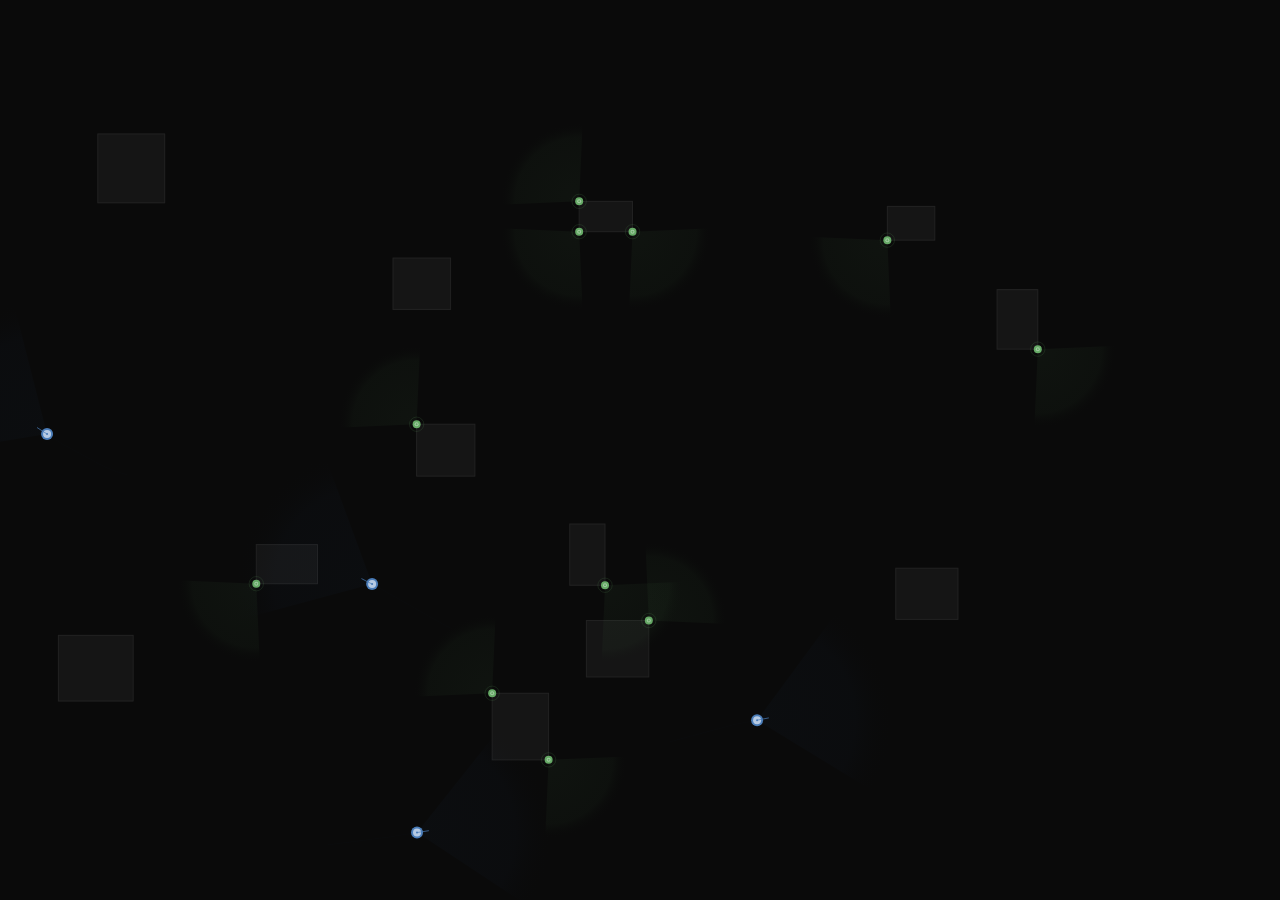
<file: index.html>
<!DOCTYPE html>
<html lang="en">
<head>
    <meta charset="UTF-8">
    <meta name="viewport" content="width=device-width, initial-scale=1.0, user-scalable=no">
    <title>AeroGuard AI - Surveillance Demo</title>
    <link rel="stylesheet" href="style.css">
</head>
<body>
    <canvas id="canvas"></canvas>

    <script src="script.js"></script>
</body>
</html>
>
</file>
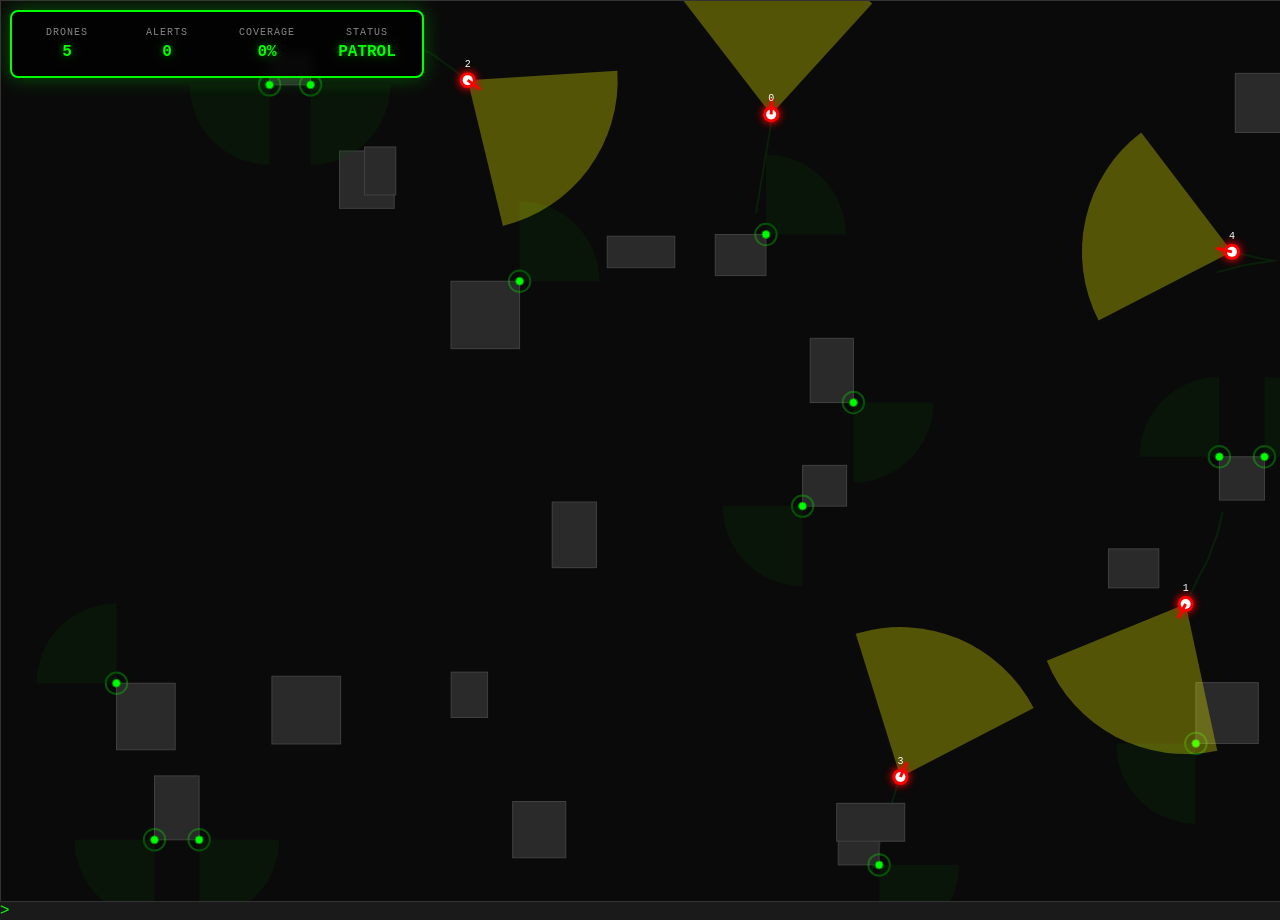
<file: backup/index.html>
<!DOCTYPE html>
<html lang="en">
<head>
    <meta charset="UTF-8">
    <meta name="viewport" content="width=device-width, initial-scale=1.0, user-scalable=no">
    <title>Drone Sim</title>
    <link rel="stylesheet" href="style.css">
</head>
<body>
    <div id="dashboard">
        <div class="stat-item">
            <div class="stat-label">DRONES</div>
            <div class="stat-value" id="droneCount">0</div>
        </div>
        <div class="stat-item">
            <div class="stat-label">ALERTS</div>
            <div class="stat-value" id="alertCount">0</div>
        </div>
        <div class="stat-item">
            <div class="stat-label">COVERAGE</div>
            <div class="stat-value" id="coveragePercent">0%</div>
        </div>
        <div class="stat-item">
            <div class="stat-label">STATUS</div>
            <div class="stat-value" id="systemStatus">ACTIVE</div>
        </div>
    </div>
    <canvas id="cityCanvas"></canvas>
    <script src="script.js"></script>
</body>
</html>
>
</file>
<file: style.css>
* {
    margin: 0;
    padding: 0;
    box-sizing: border-box;
}

body {
    background: #000;
    overflow: hidden;
    touch-action: none;
    font-family: monospace;
    color: #fff;
}

canvas {
    position: fixed;
    top: 0;
    left: 0;
    width: 100vw;
    height: 100vh;
    cursor: crosshair;
}
</file>
<file: backup/style.css>
* {
    margin: 0;
    padding: 0;
    box-sizing: border-box;
}

body {
    background: #1a1a1a;
    overflow: hidden;
    touch-action: none; /* Prevent scrolling/zooming on touch */
    font-family: 'Courier New', monospace;
    color: #00ff00;
}

canvas {
    display: block;
    border: 1px solid #333;
    background: #0a0a0a;
    cursor: crosshair;
}

/* Dashboard Styles */
#dashboard {
    position: fixed;
    top: 10px;
    left: 10px;
    background: rgba(0, 0, 0, 0.8);
    border: 2px solid #00ff00;
    border-radius: 8px;
    padding: 15px;
    display: flex;
    gap: 20px;
    z-index: 1000;
    backdrop-filter: blur(5px);
    box-shadow: 0 0 20px rgba(0, 255, 0, 0.3);
}

.stat-item {
    text-align: center;
    min-width: 80px;
}

.stat-label {
    font-size: 10px;
    color: #888;
    margin-bottom: 5px;
    letter-spacing: 1px;
}

.stat-value {
    font-size: 16px;
    font-weight: bold;
    color: #00ff00;
    text-shadow: 0 0 10px rgba(0, 255, 0, 0.5);
}

#systemStatus {
    color: #00ff00;
    animation: pulse 2s ease-in-out infinite;
}

@keyframes pulse {
    0%, 100% { opacity: 1; }
    50% { opacity: 0.6; }
}

/* Mobile optimizations */
@media (max-width: 768px) {
    canvas {
        border: none; /* Remove border on mobile to save space */
    }
    
    #dashboard {
        top: 5px;
        left: 5px;
        padding: 10px;
        gap: 15px;
    }
    
    .stat-item {
        min-width: 60px;
    }
    
    .stat-label {
        font-size: 8px;
    }
    
    .stat-value {
        font-size: 14px;
    }
}
</file>
